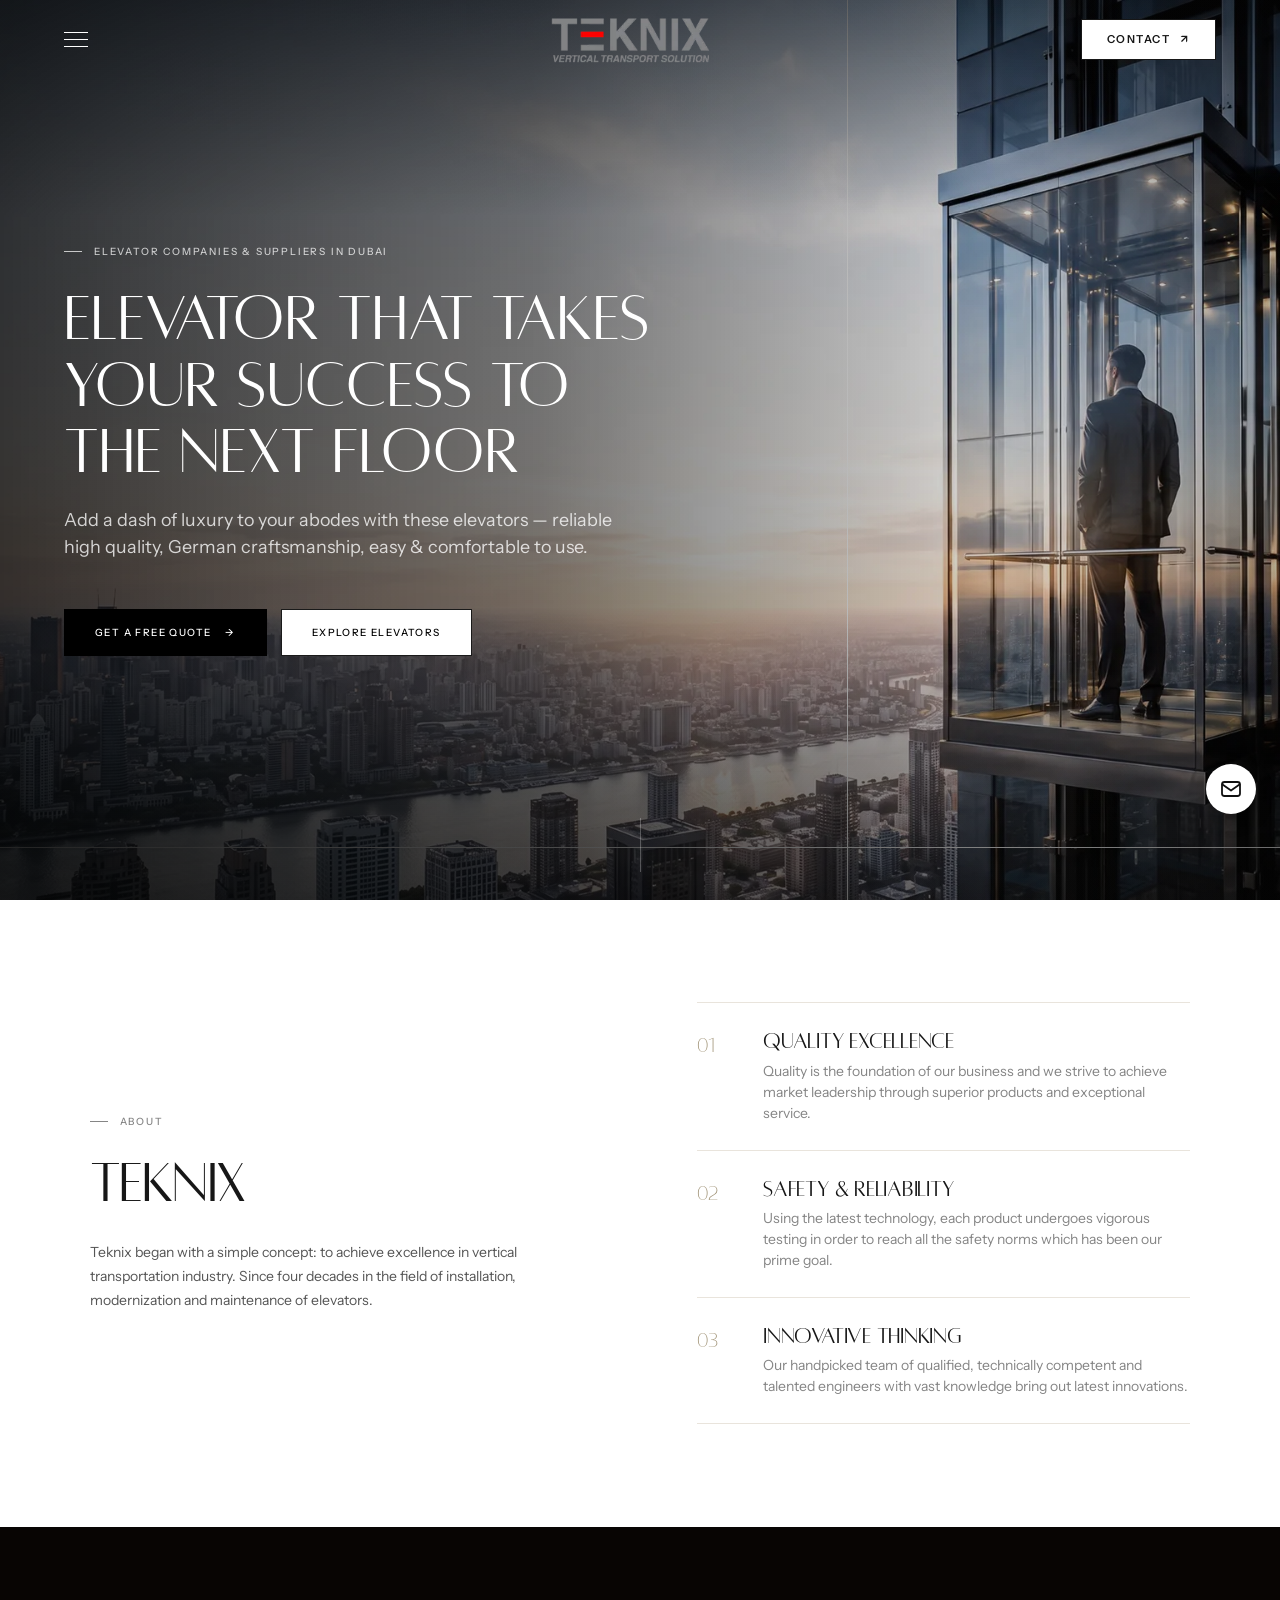
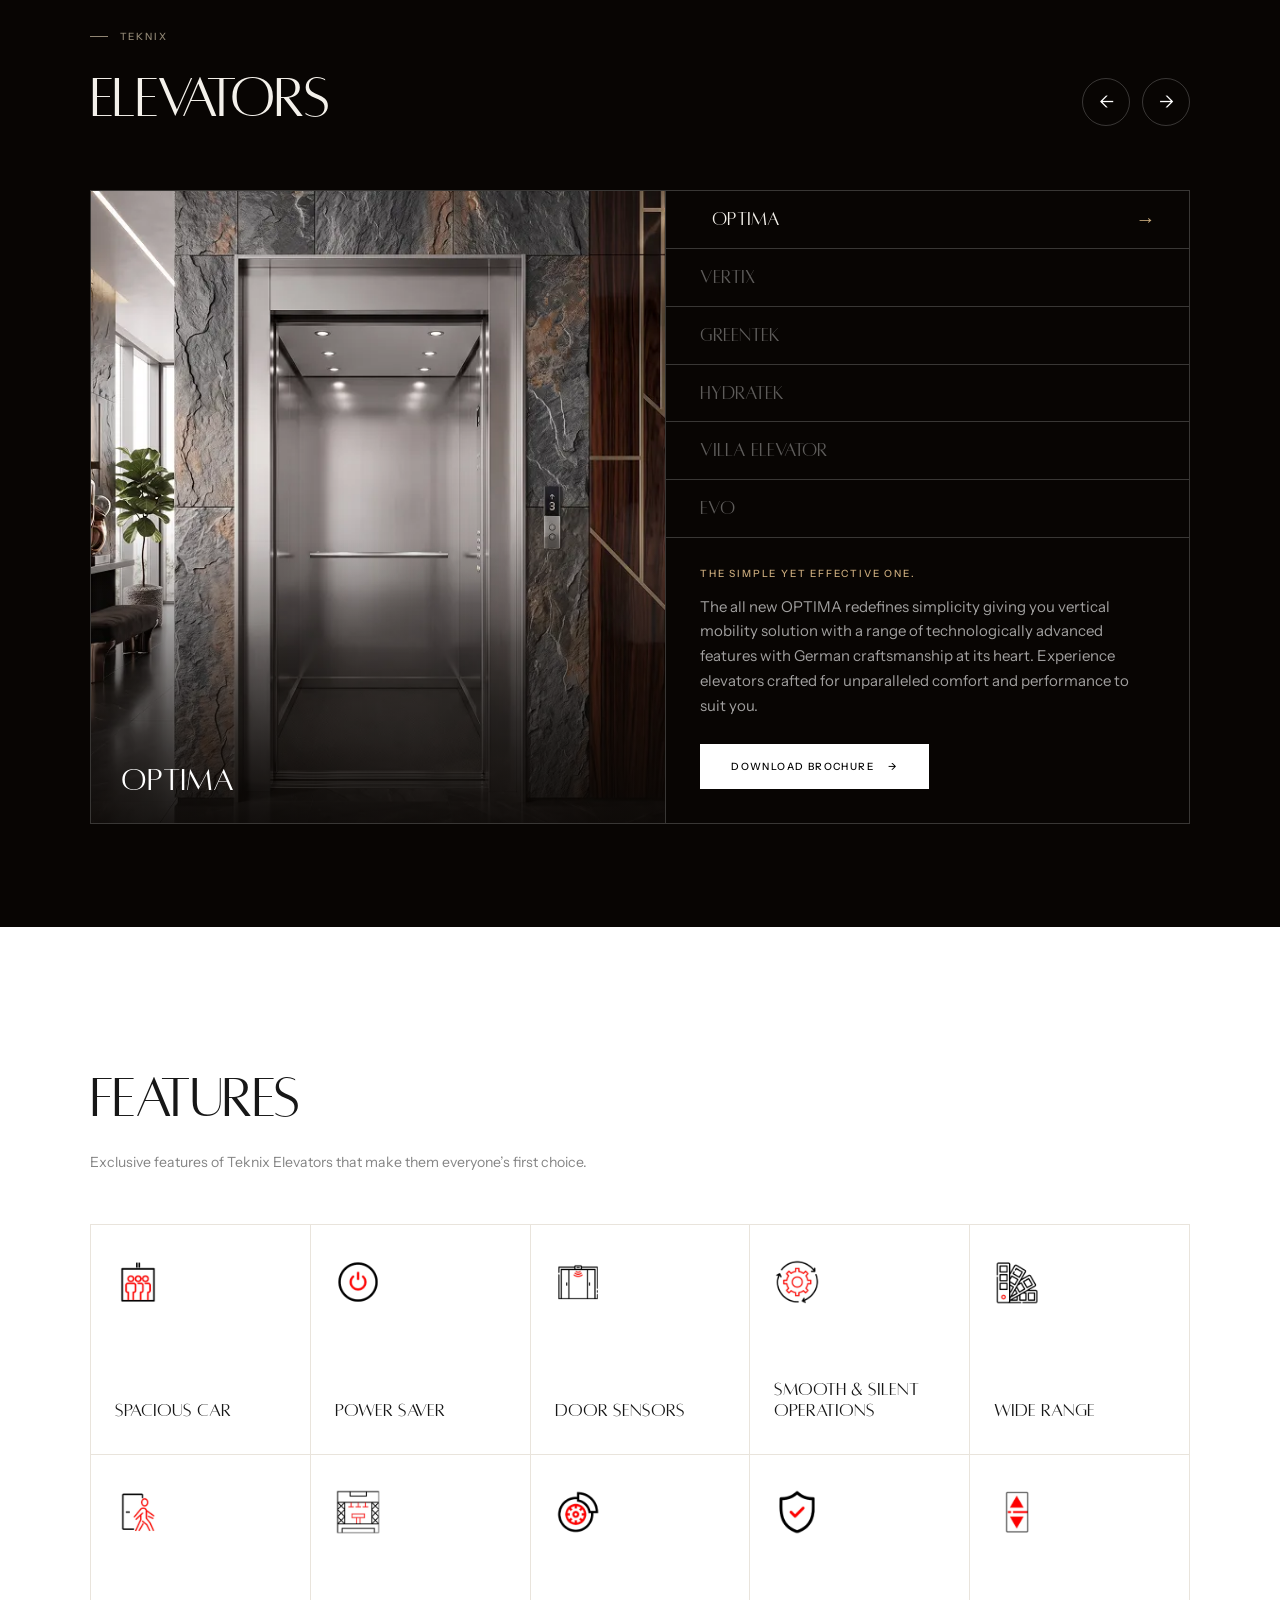
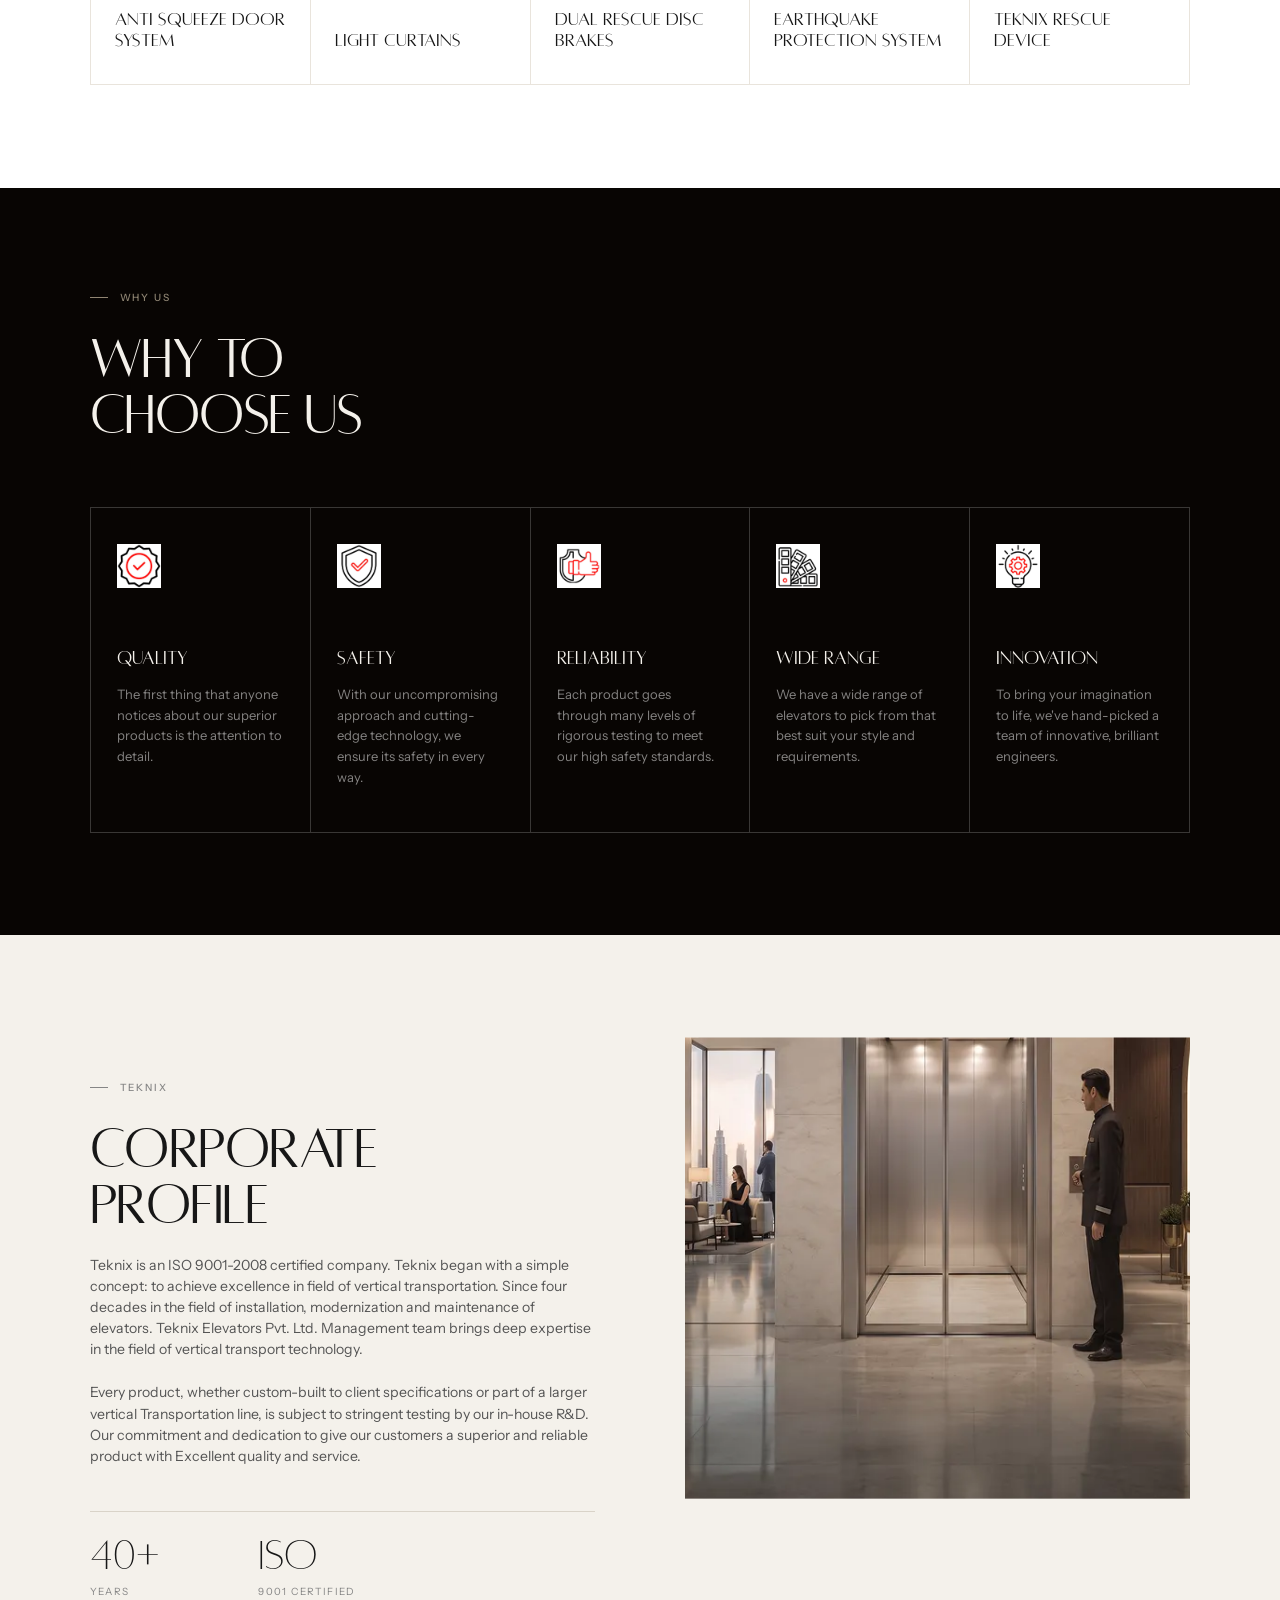
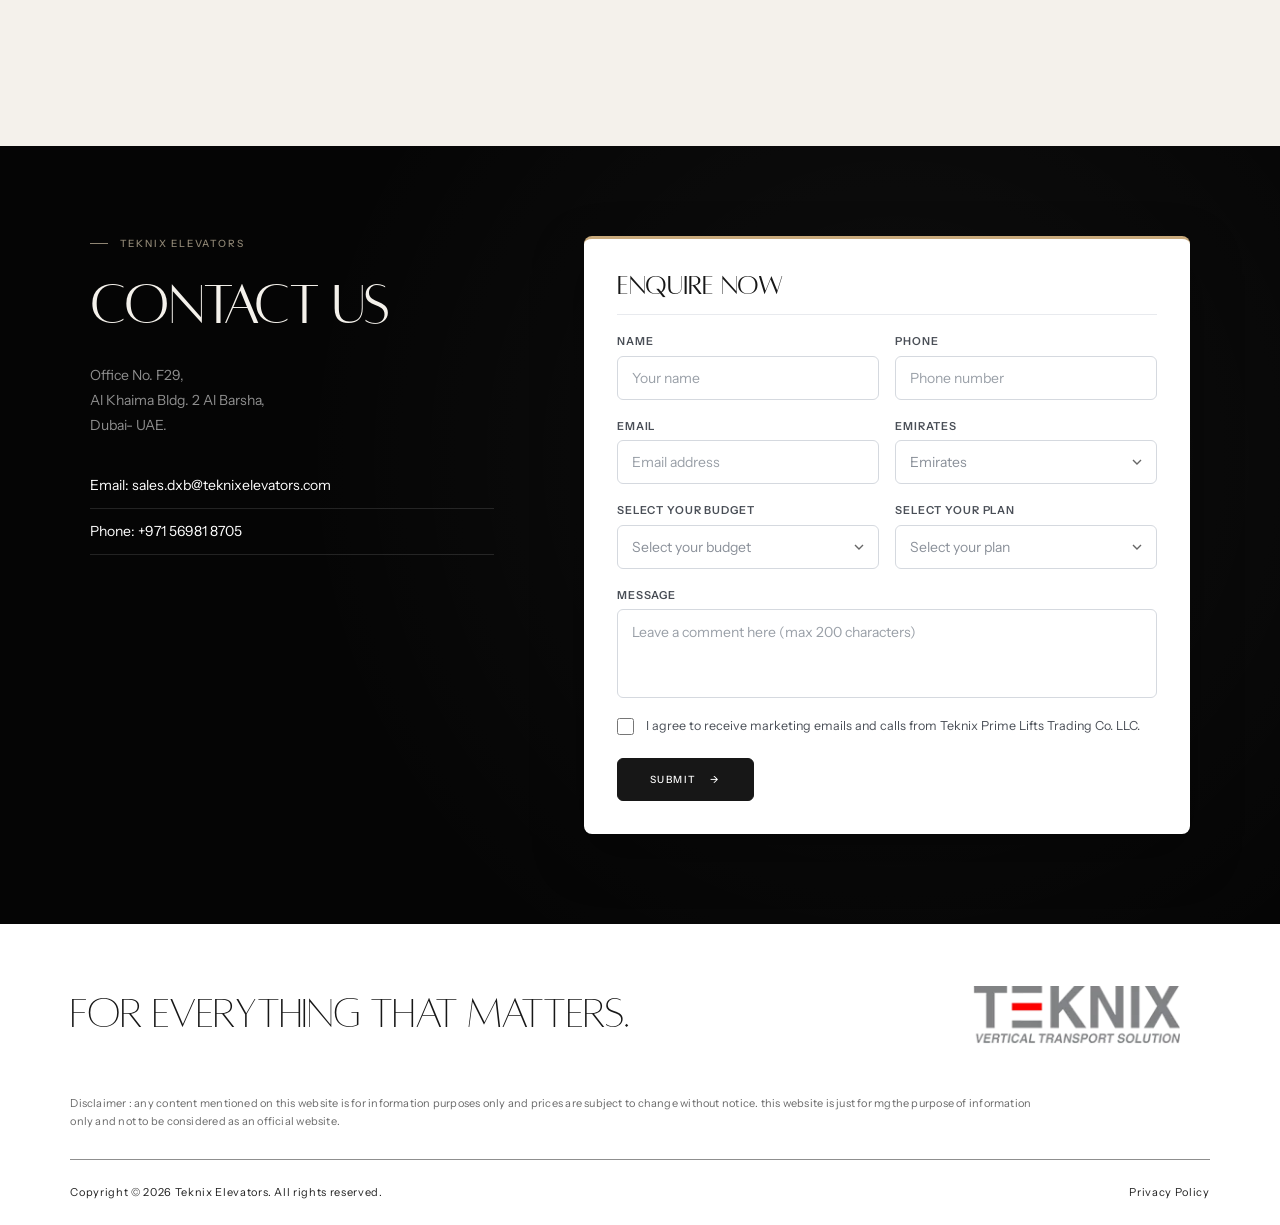
<file: index.html>
<!DOCTYPE html>
<html lang="en">

<head>
    <meta charset="UTF-8">
    <meta name="viewport" content="width=device-width, initial-scale=1, viewport-fit=cover">
    <title>Elevator Companies In Dubai | Elevator Suppliers In Dubai</title>
    <meta name="description"
        content="Teknix Elevators is recognized among the top elevator companies in Dubai, UAE, known for high-quality products and reliable service,leading choice in the industry.">
    <meta name="keywords"
        content="elevator companies in Dubai,best elevator companies in dubai,Dubai Elevator Companies,Lift Suppliers In Dubai,commercial elevator companies in dubai,UAE Elevator companies">
    <meta name="robots" content="index,follow">
    <meta name="theme-color" content="#050505">
    <link rel="canonical" href="https://www.teknixelevators.com/uae_official_landingpage/" />

    <!-- Google tag (gtag.js) -->
    <script async src="https://www.googletagmanager.com/gtag/js?id=AW-11090469169"></script>
    <script>
        window.dataLayer = window.dataLayer || [];
        function gtag() { dataLayer.push(arguments); }
        gtag('js', new Date());
        gtag('config', 'AW-11090469169');
    </script>
    <!-- Taboola Pixel Code -->
    <script type='text/javascript'>
        window._tfa = window._tfa || [];
        window._tfa.push({ notify: 'event', name: 'page_view', id: 1635290 });
        !function (t, f, a, x) {
            if (!document.getElementById(x)) {
                t.async = 1; t.src = a; t.id = x; f.parentNode.insertBefore(t, f);
            }
        }(document.createElement('script'),
            document.getElementsByTagName('script')[0],
            '//cdn.taboola.com/libtrc/unip/1635290/tfa.js',
            'tb_tfa_script');
    </script>
    <!-- End of Taboola Pixel Code -->

    <link rel="preconnect" href="https://fonts.googleapis.com">
    <link rel="preconnect" href="https://fonts.gstatic.com" crossorigin>
    <link href="https://fonts.googleapis.com/css2?family=Instrument+Sans:wght@400;500;600;700&display=swap"
        rel="stylesheet">
    <link rel="preload" as="image" href="./Images/banner.webp">
    <link rel="stylesheet" href="./style.css">
    <link rel="icon" href="./favicon.webp" type="image/png">
    <link rel="shortcut icon" href="./favicon.ico" type="image/x-icon">
</head>

<body class="js-off">

    <!-- NAV -->
    <header class="nav" id="nav" data-s="top">
        <button class="burger" id="burger" aria-label="Open menu"><i></i><i></i><i></i></button>
        <a href="#top" class="logo" aria-label="Teknix Elevators"><img src="./Images/logo.webp"
                alt="Teknix Elevators"></a>
        <a href="#contact" class="nc open-form"><span>CONTACT</span><span>↗</span></a>
    </header>
    <div class="drawer" id="drawer">
        <div class="bd" data-close></div>
        <aside class="pn">
            <div class="hd"><button class="cls" data-close aria-label="Close menu"><i></i><i></i></button><img
                    src="./Images/logo.webp" alt="Teknix" height="40"></div>
            <ul>
                <li><a href="#top" data-close>Home</a></li>
                <li><a href="#about" data-close>About</a></li>
                <li><a href="#elevators" data-close>Elevators</a></li>
                <li><a href="#features" data-close>Features</a></li>
                <li><a href="#why" data-close>Why Us</a></li>
                <li><button class="open-form" data-close>Contact</button></li>
            </ul>
        </aside>
    </div>

    <main id="top">
        <!-- HERO -->
        <section class="hero">
            <div class="bg">
                <picture>
                    <source media="(max-width: 768px)" srcset="./Images/mobi-banner.webp">
                    <img src="./Images/banner.webp" alt="Teknix elevators and escalators in a modern building">
                </picture>
            </div>
            </div>
            <div class="in">
                <div class="eyebrow rv">Elevator Companies &amp; Suppliers in Dubai</div>
                <h1 class="ln"><span class="mask"><span style="--i:0">Elevator that takes</span></span><span
                        class="mask"><span style="--i:1">your success to</span></span><span class="mask"><span
                            style="--i:2">the next floor</span></span></h1>
                <p class="rv" style="--d:.3s">Add a dash of luxury to your abodes with these elevators — reliable high
                    quality, German craftsmanship, easy &amp; comfortable to use.</p>
                <div class="cta rv" style="--d:.45s">
                    <button class="btn blk open-form"><span class="l">Get a Free Quote</span><span
                            class="ar l">→</span></button>
                    <a href="#elevators" class="btn"><span class="l">Explore Elevators</span></a>
                </div>
            </div>
            <span class="scroll"></span>
        </section>

        <!-- ABOUT -->
        <section class="sec welcome" id="about">
            <div class="copy">
                <div class="eyebrow rv">About</div>
                <h2 class="t ln"><span class="mask"><span style="--i:0">Teknix</span></span></h2>
                <p class="rv">Teknix began with a simple concept: to achieve excellence in vertical transportation
                    industry. Since four decades in the field of installation, modernization and maintenance of
                    elevators.</p>
            </div>
            <div class="pillars">
                <div class="pillar rv"><b>01</b>
                    <h3>Quality Excellence</h3>
                    <p>Quality is the foundation of our business and we strive to achieve market leadership through
                        superior products and exceptional service.</p>
                </div>
                <div class="pillar rv" style="--d:.1s"><b>02</b>
                    <h3>Safety &amp; Reliability</h3>
                    <p>Using the latest technology, each product undergoes vigorous testing in order to reach all the
                        safety norms which has been our prime goal.</p>
                </div>
                <div class="pillar rv" style="--d:.2s"><b>03</b>
                    <h3>Innovative Thinking</h3>
                    <p>Our handpicked team of qualified, technically competent and talented engineers with vast
                        knowledge bring out latest innovations.</p>
                </div>
            </div>
        </section>

        <section class="sec dark prod" id="elevators" data-viewer="elv">
            <div class="head">
                <div>
                    <div class="eyebrow rv">Teknix</div>
                    <h2 class="t ln"><span class="mask"><span style="--i:0">Elevators</span></span></h2>
                </div>
                <div class="ctl rv"><button class="vprev" aria-label="Previous">←</button><button class="vnext"
                        aria-label="Next">→</button></div>
            </div>
            <div class="pgrid rv">
                <div class="pimg"><img class="vimg" src="./Images/optima.webp" alt="OPTIMA" loading="lazy">
                    <div class="tag">OPTIMA</div>
                </div>
                <div class="pinfo">
                    <ul class="tabs" role="tablist">
                        <li role="tab" tabindex="0" data-i="0" data-img="./Images/optima.webp" class="on">OPTIMA
                        </li>
                        <li role="tab" tabindex="0" data-i="1" data-img="./Images/vertix.webp">VERTIX</li>
                        <li role="tab" tabindex="0" data-i="2" data-img="./Images/greentek.webp">GREENTEK</li>
                        <li role="tab" tabindex="0" data-i="3" data-img="./Images/hydratek.webp">HYDRATEK</li>
                        <li role="tab" tabindex="0" data-i="4" data-img="./Images/villa-matek.webp">VILLA ELEVATOR</li>
                        <li role="tab" tabindex="0" data-i="5" data-img="./Images/evo.webp">EVO</li>
                    </ul>
                    <div class="pdesc">
                        <div class="pstack">
                            <div class="pd on"><span class="sub">The simple yet effective one.</span>The all new OPTIMA
                                redefines simplicity giving you vertical mobility solution with a range of
                                technologically advanced features with German craftsmanship at its heart. Experience
                                elevators crafted for unparalleled comfort and performance to suit you.</div>
                            <div class="pd"><span class="sub">Where technology meets comfort.</span>The all new next
                                generation enviro-friendly VERTIX range of elevators from Teknix in collaboration with
                                SRH aufzuge GmbH brings you the ultimate German technology and craftsmanship with all
                                the essential features and giving you an unparalleled comfort ride.</div>
                            <div class="pd"><span class="sub">Time to see the world from a new perspective.</span>Teknix
                                GREENTEK is a new generation elevators made with finest German craftsmanship and years
                                of research and development that has gone into the minutest detail to make it
                                technological marvel.</div>
                            <div class="pd"><span class="sub">Fluidic and stylish elevator ride.</span>Teknix Hydratek
                                is a new Generation vertical transportation system based on advanced progressive Fluid
                                dynamics, researched and developed with the finest German Technology and Italian
                                Craftsmanship.</div>
                            <div class="pd"><span class="sub">Dive into luxury and comfort.</span>TEKNIX VILLA ELEVATORS
                                are specially designed for residential use; incorporating a mix of technology,
                                aesthetics and craftsmanship to provide an essential service to homes whose residents
                                have impaired mobility.</div>
                            <div class="pd">
                                <span class="sub">Innovation meets effortless mobility.</span>
                                Discover TEKNIX EVO, designed to deliver a smooth,
                                comfortable and reliable vertical transportation
                                experience with modern technology and refined design.
                            </div>
                        </div>
                        <button class="btn wht open-form"><span class="l">Download Brochure</span><span
                                class="ar l">→</span></button>
                    </div>
                </div>
            </div>
        </section>

        <!-- FEATURES -->
        <section class="sec" id="features">
            <div class="eyebrow rv">Teknix Elevators</div>
            <h2 class="t ln"><span class="mask"><span style="--i:0">Features</span></span></h2>
            <p class="lede rv">Exclusive features of Teknix Elevators that make them everyone’s first choice.</p>
            <div class="fgrid">
                <div class="fc rv"><span class="ic"><img class="d" src="./assets/images/Spacious Car-1.webp" alt=""><img
                            class="l" src="./assets/images/Spacious Car-1.webp" alt=""></span>
                    <h3>Spacious Car</h3>
                </div>
                <div class="fc rv" style="--d:0.05s"><span class="ic"><img class="d"
                            src="./assets/images/Power Saver-1.webp" alt=""><img class="l"
                            src="./assets/images/Power Saver-1.webp" alt=""></span>
                    <h3>Power Saver</h3>
                </div>
                <div class="fc rv" style="--d:0.1s"><span class="ic"><img class="d"
                            src="./assets/images/Door Sensors.webp" alt=""><img class="l"
                            src="./assets/images/Door Sensors.webp" alt=""></span>
                    <h3>Door Sensors</h3>
                </div>
                <div class="fc rv" style="--d:0.15s"><span class="ic"><img class="d"
                            src="./assets/images/Smooth & Silent operations.webp" alt=""><img class="l"
                            src="./assets/images/Smooth & Silent operations.webp" alt=""></span>
                    <h3>Smooth &amp; Silent operations</h3>
                </div>
                <div class="fc rv" style="--d:0.2s"><span class="ic"><img class="d"
                            src="./assets/images/wide range.webp" alt=""><img class="l"
                            src="./assets/images/wide range.webp" alt=""></span>
                    <h3>Wide Range</h3>
                </div>
                <div class="fc rv"><span class="ic"><img class="d" src="./assets/images/Anti Squeeze Door System.webp"
                            alt=""><img class="l" src="./assets/images/Anti Squeeze Door System.webp" alt=""></span>
                    <h3>Anti Squeeze Door System</h3>
                </div>
                <div class="fc rv" style="--d:0.05s"><span class="ic"><img class="d"
                            src="./assets/images/Light Curtains.webp" alt=""><img class="l"
                            src="./assets/images/Light Curtains.webp" alt=""></span>
                    <h3>Light Curtains</h3>
                </div>
                <div class="fc rv" style="--d:0.1s"><span class="ic"><img class="d"
                            src="./assets/images/Dual rescue disc brakes.webp" alt=""><img class="l"
                            src="./assets/images/Dual rescue disc brakes.webp" alt=""></span>
                    <h3>Dual rescue disc brakes</h3>
                </div>
                <div class="fc rv" style="--d:0.15s"><span class="ic"><img class="d"
                            src="./assets/images/Earthquake Protection System.webp" alt=""><img class="l"
                            src="./assets/images/Earthquake Protection System.webp" alt=""></span>
                    <h3>Earthquake Protection System</h3>
                </div>
                <div class="fc rv" style="--d:0.2s"><span class="ic"><img class="d"
                            src="./assets/images/Teknix rescue device.webp" alt=""><img class="l"
                            src="./assets/images/Teknix rescue device.webp" alt=""></span>
                    <h3>Teknix rescue device</h3>
                </div>
            </div>
        </section>

        <!-- WHY -->
        <section class="sec dark" id="why">
            <div class="eyebrow rv">Why Us</div>
            <h2 class="t ln"><span class="mask"><span style="--i:0">Why To</span></span><span class="mask"><span
                        style="--i:1">Choose Us</span></span></h2>
            <div class="wgrid">
                <div class="wc rv"><img src="./assets/images/quality.webp" alt="">
                    <h3>Quality</h3>
                    <p>The first thing that anyone notices about our superior products is the attention to detail.</p>
                </div>
                <div class="wc rv" style="--d:0.07s"><img src="./assets/images/safety.webp" alt="">
                    <h3>Safety</h3>
                    <p>With our uncompromising approach and cutting-edge technology, we ensure its safety in every way.
                    </p>
                </div>
                <div class="wc rv" style="--d:0.14s"><img src="./assets/images/reliability.webp" alt="">
                    <h3>Reliability</h3>
                    <p>Each product goes through many levels of rigorous testing to meet our high safety standards.</p>
                </div>
                <div class="wc rv" style="--d:0.21s"><img src="./assets/images/wide range.webp" alt="">
                    <h3>Wide range</h3>
                    <p>We have a wide range of elevators to pick from that best suit your style and requirements.</p>
                </div>
                <div class="wc rv" style="--d:0.28s"><img src="./assets/images/innovation.webp" alt="">
                    <h3>Innovation</h3>
                    <p>To bring your imagination to life, we've hand-picked a team of innovative, brilliant engineers.
                    </p>
                </div>
            </div>
        </section>

        <!-- CORPORATE -->
        <section class="sec corp" id="corporate">
            <div class="txt">
                <div class="eyebrow rv">Teknix</div>
                <h2 class="t ln"><span class="mask"><span style="--i:0">Corporate</span></span><span class="mask"><span
                            style="--i:1">Profile</span></span></h2>
                <p class="rv">Teknix is an ISO 9001-2008 certified company. Teknix began with a simple concept: to
                    achieve excellence in field of vertical transportation. Since four decades in the field of
                    installation, modernization and maintenance of elevators. Teknix Elevators Pvt. Ltd. Management team
                    brings deep expertise in the field of vertical transport technology.</p>
                <p class="rv">Every product, whether custom-built to client specifications or part of a larger vertical
                    Transportation line, is subject to stringent testing by our in-house R&amp;D. Our commitment and
                    dedication to give our customers a superior and reliable product with Excellent quality and service.
                </p>
                <div class="stats rv">
                    <div><b>40+</b><span>Years</span></div>
                    <div><b>ISO</b><span>9001 Certified</span></div>
                </div>
            </div>
            <div class="im ri" data-ri><img src="./Images/corp-profile.webp" alt="People using Teknix elevators"
                    loading="lazy"></div>
        </section>

        <!-- CONTACT -->
        <section class="contact" id="contact">
            <div class="cinfo">
                <div class="eyebrow rv" style="color:rgba(190,177,153,.75)">Teknix Elevators</div>
                <h2 class="t ln" style="color:var(--cream)"><span class="mask"><span style="--i:0">Contact
                            Us</span></span></h2>
                <address class="rv">Office No. F29,<br>Al Khaima Bldg. 2 Al Barsha,<br>Dubai- UAE.</address>
                <div class="rv">
                    <a class="row" href="mailto:sales.dxb@teknixelevators.com">Email: sales.dxb@teknixelevators.com</a>
                    <a class="row" href="tel:+971569818705">Phone: +971 56981 8705</a>
                </div>
            </div>
            <form class="form rv" id="footer-form" name="footer-form" novalidate></form>
        </section>
    </main>

    <!-- FOOTER -->
    <footer class="foot">
        <div class="top">
            <h2>For everything that matters.</h2><img src="./Images/logo.webp" alt="Teknix Prime Lifts Trading Co. LLC">
        </div>
        <p class="disc">Disclaimer : any content mentioned on this website is for information purposes only and prices
            are subject to change without notice. this website is just for mgthe purpose of information only and not to be
            considered as an official website.</p>
        <div class="bot"><span>Copyright © 2026 Teknix Elevators. All rights reserved.</span><a
                href="https://www.teknixelevators.com/privacy-policy" target="_blank" rel="noopener">Privacy Policy</a>
        </div>
    </footer>

    <!-- POPUP FORM -->
    <div class="mo" id="modal" aria-hidden="true">
        <div class="mc" role="dialog" aria-modal="true" aria-label="Enquire Now">
            <button class="mx" id="mx" aria-label="Close">×</button>
            <div class="eyebrow" style="color:rgba(190,177,153,.75)">Brochure &amp; Quote</div>
            <h2>Enquire Now</h2>
            <p>Share a few details and our team will get back to you.</p>
            <form class="form" id="popup-form" name="popup-form" novalidate></form>
        </div>
    </div>

    <button class="mail open-form" type="button" aria-label="Send an enquiry">
        <svg viewBox="0 0 24 24" width="24" height="24" fill="none" stroke="#111" stroke-width="1.8"
            stroke-linecap="round" stroke-linejoin="round">
            <rect x="3" y="5" width="18" height="14" rx="2.5" />
            <path d="M3.5 7.5l8.5 6 8.5-6" />
        </svg>
    </button>

    <script src="./script.js"></script>
</body>

</html>
</file>
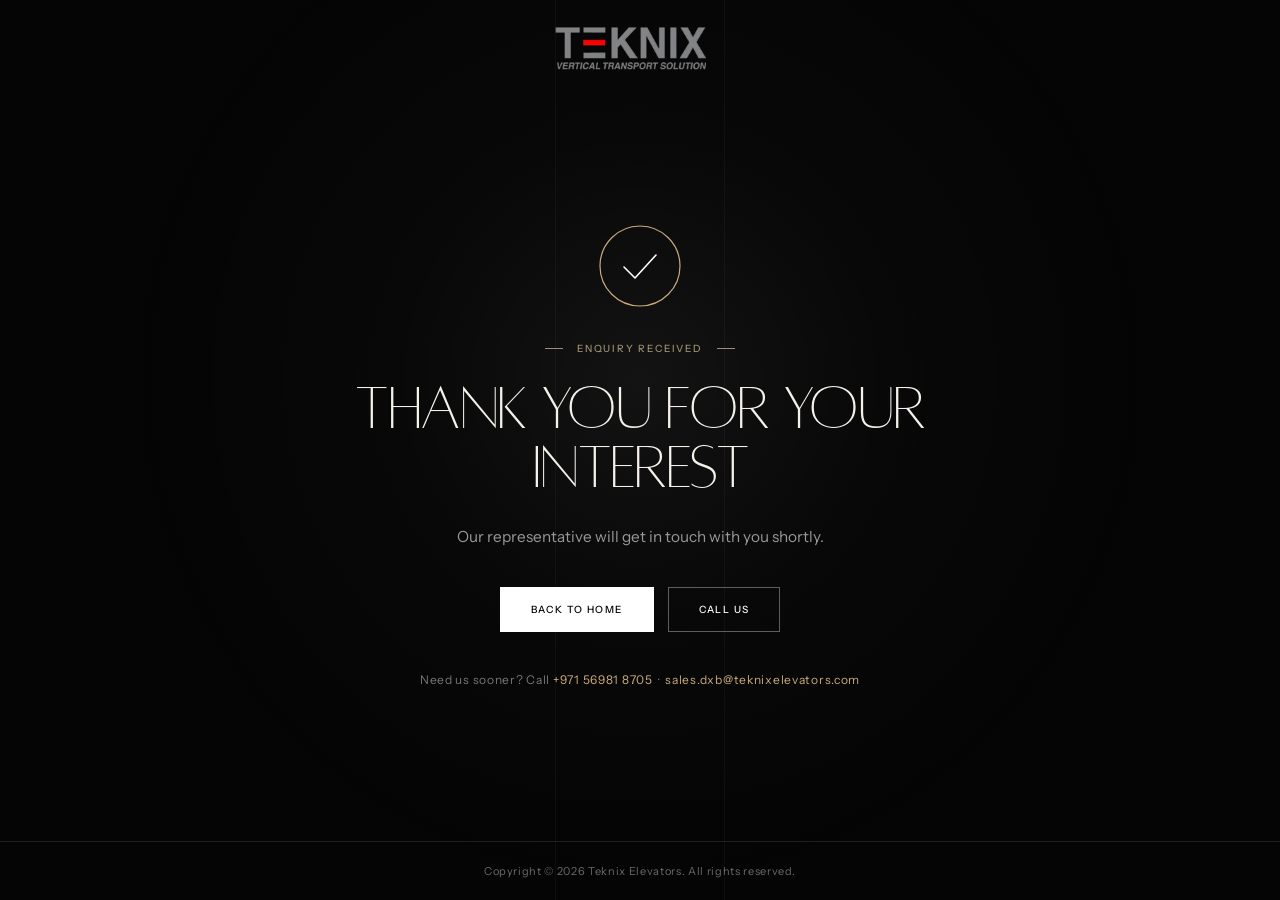
<file: thankyou.html>
<!DOCTYPE html>
<html lang="en">

<head>
    <meta charset="UTF-8">
    <meta name="viewport" content="width=device-width, initial-scale=1, viewport-fit=cover">
    <title>Thank You | Teknix Elevators UAE</title>
    <meta name="robots" content="noindex, nofollow">
    <meta name="theme-color" content="#050505">
    <link rel="icon" href="./favicon.webp" type="image/png">
    <link rel="shortcut icon" href="./favicon.ico" type="image/x-icon">

    <!-- Google tag (gtag.js) -->
    <script async src="https://www.googletagmanager.com/gtag/js?id=G-MBTGJ69L9B"></script>
    <script>
        window.dataLayer = window.dataLayer || [];
        function gtag() { dataLayer.push(arguments); }
        gtag('js', new Date());
        gtag('config', 'G-MBTGJ69L9B');
        gtag('config', 'AW-11090469169');
    </script>
    <!-- Taboola Pixel Code -->
    <script type='text/javascript'>
        window._tfa = window._tfa || [];
        window._tfa.push({notify: 'event', name: 'page_view', id: 1635290});
        !function (t, f, a, x) {
            if (!document.getElementById(x)) {
                t.async = 1; t.src = a; t.id = x; f.parentNode.insertBefore(t, f);
            }
        }(document.createElement('script'),
            document.getElementsByTagName('script')[0],
            '//cdn.taboola.com/libtrc/unip/1635290/tfa.js',
            'tb_tfa_script');
    </script>
    <!-- End of Taboola Pixel Code -->

    <!-- Lead conversion event (fires once per visit; refresh will not double-count) -->
    <script>
        (function () {
            var fired = false;
            try { fired = sessionStorage.getItem('teknixUaeLeadConv') === '1'; } catch (e) { }
            if (!fired) {
                gtag('event', 'conversion', { 'send_to': 'AW-11090469169/8SpXCNqjyP8YELHCrKgp' });
                gtag('event', 'conversion', { 'send_to': 'AW-11090469169/StLHCIedvIsYELHCrKgp' });
                try { sessionStorage.setItem('teknixUaeLeadConv', '1'); } catch (e) { }
            }
        })();
    </script>

    <link rel="preconnect" href="https://fonts.googleapis.com">
    <link rel="preconnect" href="https://fonts.gstatic.com" crossorigin>
    <link href="https://fonts.googleapis.com/css2?family=Instrument+Sans:wght@400;500;600&display=swap"
        rel="stylesheet">
    <style>
        @font-face {
            font-family: "Alta";
            src: url("./fonts/Alta_light.otf") format("opentype");
            font-weight: 300;
            font-display: swap
        }

        @font-face {
            font-family: "Alta";
            src: url("./fonts/Alta_regular.otf") format("opentype");
            font-weight: 400;
            font-display: swap
        }

        * {
            margin: 0;
            padding: 0;
            box-sizing: border-box
        }

        :root {
            --gold: #9c8e70;
            --gold2: #c9aa7c;
            --cream: #f4f1eb;
            --ease: cubic-bezier(.22, 1, .36, 1)
        }

        html,
        body {
            min-height: 100%
        }

        body {
            font-family: "Instrument Sans", sans-serif;
            background: #050505;
            color: #fff;
            min-height: 100vh;
            min-height: 100svh;
            display: flex;
            flex-direction: column;
            overflow-x: hidden
        }

        body:before {
            content: "";
            position: fixed;
            inset: 0;
            background: radial-gradient(circle at 50% 42%, rgba(255, 255, 255, .06), rgba(255, 255, 255, .015) 30%, transparent 65%);
            pointer-events: none
        }

        .vl {
            position: fixed;
            top: 0;
            bottom: 0;
            width: 1px;
            background: rgba(255, 255, 255, .04)
        }

        .vl.a {
            left: calc(50% - 85px)
        }

        .vl.b {
            right: calc(50% - 85px)
        }

        header {
            position: relative;
            z-index: 2;
            padding: 26px 5%;
            display: flex;
            justify-content: center
        }

        header img {
            height: 44px;
            width: auto
        }

        main {
            position: relative;
            z-index: 2;
            flex: 1;
            display: flex;
            align-items: center;
            justify-content: center;
            padding: 30px 24px 60px;
            text-align: center
        }

        .box {
            max-width: 720px;
            display: flex;
            flex-direction: column;
            align-items: center
        }

        .tick {
            width: 84px;
            height: 84px;
            margin-bottom: 34px
        }

        .tick circle {
            fill: none;
            stroke: var(--gold2);
            stroke-width: 1.2;
            stroke-dasharray: 252;
            stroke-dashoffset: 252;
            animation: dr 1.2s var(--ease) .2s forwards
        }

        .tick path {
            fill: none;
            stroke: #fff;
            stroke-width: 1.6;
            stroke-linecap: round;
            stroke-linejoin: round;
            stroke-dasharray: 50;
            stroke-dashoffset: 50;
            animation: dr .7s var(--ease) 1s forwards
        }

        @keyframes dr {
            to {
                stroke-dashoffset: 0
            }
        }

        .eyebrow {
            display: flex;
            align-items: center;
            gap: 14px;
            font-size: 10px;
            font-weight: 500;
            letter-spacing: .18em;
            text-transform: uppercase;
            color: var(--gold);
            margin-bottom: 24px
        }

        .eyebrow i {
            width: 18px;
            height: 1px;
            background: var(--gold)
        }

        h1 {
            font-family: "Alta", serif;
            font-weight: 300;
            text-transform: uppercase;
            font-size: clamp(36px, 5vw, 76px);
            line-height: .92;
            letter-spacing: -.025em;
            color: var(--cream)
        }

        p.lead {
            font-size: clamp(14px, 1.2vw, 17px);
            line-height: 1.6;
            color: rgba(255, 255, 255, .58);
            max-width: 500px;
            margin: 28px 0 38px
        }

        .steps {
            display: grid;
            grid-template-columns: repeat(3, 1fr);
            width: 100%;
            border-top: 1px solid rgba(255, 255, 255, .18);
            border-left: 1px solid rgba(255, 255, 255, .18);
            margin-bottom: 44px;
            text-align: left
        }

        .steps div {
            padding: 24px 22px;
            border-right: 1px solid rgba(255, 255, 255, .18);
            border-bottom: 1px solid rgba(255, 255, 255, .18)
        }

        .steps b {
            display: block;
            font-family: "Alta", serif;
            font-weight: 300;
            font-size: 26px;
            color: var(--gold2);
            margin-bottom: 10px
        }

        .steps span {
            font-size: 13px;
            line-height: 1.5;
            color: rgba(255, 255, 255, .6)
        }

        .acts {
            display: flex;
            gap: 14px;
            flex-wrap: wrap;
            justify-content: center
        }

        .btn {
            position: relative;
            display: inline-flex;
            align-items: center;
            justify-content: center;
            gap: 12px;
            overflow: hidden;
            padding: 15px 30px;
            border: 1px solid #fff;
            font-size: 10px;
            font-weight: 500;
            letter-spacing: .14em;
            text-transform: uppercase;
            text-decoration: none;
            transition: color .4s, background .4s, transform .35s
        }

        .btn.w {
            background: #fff;
            color: #000
        }

        .btn.w:hover {
            background: transparent;
            color: #fff;
            transform: translateY(-2px)
        }

        .btn.o {
            background: transparent;
            color: #fff;
            border-color: rgba(255, 255, 255, .35)
        }

        .btn.o:hover {
            background: #fff;
            color: #000;
            transform: translateY(-2px)
        }

        .ct {
            margin-top: 40px;
            font-size: 12px;
            letter-spacing: .06em;
            color: rgba(255, 255, 255, .45)
        }

        .ct a {
            color: var(--gold2);
            text-decoration: none;
            transition: color .3s
        }

        .ct a:hover {
            color: #fff
        }

        .rv {
            opacity: 0;
            transform: translateY(36px);
            animation: up 1s var(--ease) forwards;
            animation-delay: var(--d, .3s)
        }

        @keyframes up {
            to {
                opacity: 1;
                transform: none
            }
        }

        footer {
            position: relative;
            z-index: 2;
            padding: 22px 5%;
            border-top: 1px solid rgba(255, 255, 255, .1);
            font-size: 11px;
            letter-spacing: .06em;
            color: rgba(255, 255, 255, .4);
            text-align: center
        }

        @media(max-width:700px) {
            header img {
                height: 36px
            }

            .steps {
                grid-template-columns: 1fr
            }

            .vl.a {
                left: 20%
            }

            .vl.b {
                right: 20%
            }

            .acts .btn {
                width: 100%
            }

            .tick {
                width: 70px;
                height: 70px;
                margin-bottom: 26px
            }

            .box {
                padding-top: 10px
            }
        }

        @media(prefers-reduced-motion:reduce) {
            * {
                animation-duration: .01s !important;
                animation-delay: 0s !important
            }
        }
    </style>
</head>

<body>
    <span class="vl a"></span><span class="vl b"></span>
    <header><a href="index.html" aria-label="Teknix Elevators"><img src="./Images/logo.webp" alt="Teknix Elevators"></a>
    </header>

    <main>
        <div class="box">
            <svg class="tick" viewBox="0 0 84 84" aria-hidden="true">
                <circle cx="42" cy="42" r="40" />
                <path d="M26 43l11 11 21-23" />
            </svg>
            <div class="eyebrow rv" style="--d:.5s"><i></i>ENQUIRY RECEIVED<i></i></div>
            <h1 class="rv" style="--d:.65s">Thank you for your interest</h1>
            <p class="lead rv" style="--d:.85s">Our representative will get in touch with you shortly.</p>
            <div class="acts rv" style="--d:1.15s">
                <a class="btn w" href="index.html">Back to Home</a>
                <a class="btn o" href="tel:+971569818705">Call Us</a>
            </div>
            <p class="ct rv" style="--d:1.3s">Need us sooner? Call <a href="tel:+971569818705">+971 56981 8705</a>
                &nbsp;·&nbsp; <a href="mailto:sales.dxb@teknixelevators.com">sales.dxb@teknixelevators.com</a></p>
        </div>
    </main>

    <footer>Copyright © 2026 Teknix Elevators. All rights reserved.</footer>
</body>

</html>
</file>
<file: style.css>
@font-face {
    font-family: "Alta";
    src: url("./fonts/Alta_light.otf") format("opentype");
    font-weight: 300;
    font-display: swap
}

@font-face {
    font-family: "Alta";
    src: url("./fonts/Alta_regular.otf") format("opentype");
    font-weight: 400;
    font-display: swap
}

:root {
    --ink: #171717;
    --dark: #080503;
    --black: #050505;
    --cream: #f4f1eb;
    --gold: #9c8e70;
    --gold2: #c9aa7c;
    --mute: #858585;
    --line: rgba(255, 255, 255, .2);
    --ease: cubic-bezier(.22, 1, .36, 1);
    --ease2: cubic-bezier(.65, 0, .35, 1);
    --serif: "Alta", serif;
    --sans: "Instrument Sans", sans-serif;
    --pad: clamp(24px, 7vw, 135px)
}

* {
    margin: 0;
    padding: 0;
    box-sizing: border-box
}

html {
    scroll-behavior: smooth;
    -webkit-text-size-adjust: 100%
}

body {
    font-family: var(--sans);
    color: var(--ink);
    background: #fff;
    overflow-x: hidden;
    line-height: 1.5
}

img {
    display: block;
    max-width: 100%
}

a {
    color: inherit;
    text-decoration: none
}

button {
    font-family: inherit;
    cursor: pointer
}

body.lock {
    overflow: hidden
}

/* shared */
.eyebrow {
    display: flex;
    align-items: center;
    gap: 12px;
    font-size: 10px;
    letter-spacing: .18em;
    text-transform: uppercase;
    font-weight: 500;
    color: var(--mute);
    margin-bottom: 26px
}

.eyebrow:before {
    content: "";
    width: 18px;
    height: 1px;
    background: currentColor
}

.dark .eyebrow {
    color: rgba(190, 177, 153, .75)
}

.center .eyebrow {
    justify-content: center
}

.center .eyebrow:after {
    content: "";
    width: 18px;
    height: 1px;
    background: currentColor
}

h2.t {
    font-family: var(--serif);
    font-weight: 400;
    text-transform: uppercase;
    font-size: clamp(40px, 4.6vw, 76px);
    line-height: .95;
    letter-spacing: -.025em
}

.dark {
    background: var(--dark);
    color: #fff
}

.dark h2.t {
    color: var(--cream)
}

.sec {
    padding: clamp(70px, 8vw, 140px) var(--pad)
}

.lede {
    font-size: clamp(14px, 1.1vw, 17px);
    color: var(--mute);
    max-width: 520px;
    margin-top: 26px
}

.dark .lede {
    color: rgba(255, 255, 255, .55)
}

.mask {
    display: block;
    overflow: hidden
}

.mask>span {
    display: block
}

.btn {
    position: relative;
    display: inline-flex;
    align-items: center;
    justify-content: center;
    gap: 14px;
    overflow: hidden;
    isolation: isolate;
    border: 1px solid #1a1a1a;
    background: #fff;
    color: #000;
    padding: 15px 30px;
    font-size: 10px;
    font-weight: 500;
    letter-spacing: .14em;
    text-transform: uppercase;
    transition: color .4s, background .4s, transform .35s
}

.btn .fill {
    position: absolute;
    z-index: -1;
    width: 250%;
    aspect-ratio: 1;
    border-radius: 50%;
    background: #1a1a1a;
    transform: translate(-50%, -50%) scale(0);
    pointer-events: none
}

.btn span.l {
    position: relative
}

.btn .ar {
    transition: transform .35s
}

.btn:hover .ar {
    transform: translateX(5px)
}

.btn:hover {
    color: #fff
}

.btn.blk {
    background: #000;
    color: #fff;
    border-color: #000
}

.btn.blk .fill {
    background: #fff
}

.btn.blk:hover {
    color: #000
}

.btn.wht {
    border-color: #fff
}

.dark .btn.wht:hover {
    color: #fff;
    border-color: #fff
}

.dark .btn.wht .fill {
    background: #000
}

/* nav */
.nav {
    position: fixed;
    inset: 0 0 auto 0;
    height: 80px;
    padding: 0 5%;
    display: grid;
    grid-template-columns: 1fr auto 1fr;
    align-items: center;
    z-index: 2000;
    transition: transform .55s var(--ease2), background .4s, border-color .4s;
    border-bottom: 1px solid transparent
}

.nav[data-s=hidden] {
    transform: translateY(-100%)
}

.nav[data-s=revealed] {
    background: var(--black);
    border-color: rgba(255, 255, 255, .08)
}

.nav .logo img {
    height: 44px;
    width: auto
}

.nav .logo .w {
    display: none
}

.nav[data-s=revealed] .logo .w {
    display: block
}

.nav[data-s=revealed] .logo .b {
    display: none
}

.burger {
    width: 32px;
    height: 32px;
    display: flex;
    flex-direction: column;
    justify-content: center;
    align-items: flex-start;
    gap: 6px;
    background: none;
    border: 0
}

.burger i {
    display: block;
    width: 24px;
    height: 1px;
    background: #111;
    transition: width .35s, background .3s
}

.burger:hover i:nth-child(2) {
    width: 15px
}

.nav[data-s=revealed] .burger i {
    background: #fff
}

.nc {
    justify-self: end;
    display: inline-flex;
    align-items: center;
    gap: 10px;
    padding: 11px 25px;
    border: 1px solid #171717;
    background: #fff;
    color: #171717;
    font-size: 11px;
    font-weight: 600;
    letter-spacing: .14em;
    position: relative;
    overflow: hidden;
    transition: border-color .5s, color .4s
}

.nc:before {
    content: "";
    position: absolute;
    inset: 0;
    background: #171717;
    transform: scaleX(0);
    transform-origin: left;
    transition: transform .5s var(--ease2)
}

.nc span {
    position: relative
}

.nc:hover:before {
    transform: scaleX(1)
}

.nc:hover {
    color: #fff
}

.drawer {
    position: fixed;
    inset: 0;
    z-index: 2100;
    visibility: hidden
}

.drawer .bd {
    position: absolute;
    inset: 0;
    background: rgba(5, 5, 5, .5);
    opacity: 0;
    transition: opacity .5s
}

.drawer .pn {
    position: absolute;
    inset: 0 auto 0 0;
    width: 460px;
    max-width: 100%;
    background: #fff;
    transform: translateX(-100%);
    transition: transform .8s var(--ease2);
    padding: 0 32px;
    display: flex;
    flex-direction: column
}

.drawer.open {
    visibility: visible
}

.drawer.open .bd {
    opacity: 1
}

.drawer.open .pn {
    transform: none
}

.drawer .hd {
    height: 80px;
    display: flex;
    align-items: center;
    gap: 20px
}

.cls {
    width: 32px;
    height: 32px;
    position: relative;
    background: none;
    border: 0
}

.cls i {
    position: absolute;
    left: 5px;
    top: 50%;
    width: 22px;
    height: 1px;
    background: #171717;
    transform: rotate(45deg)
}

.cls i+i {
    transform: rotate(-45deg)
}

.drawer ul {
    list-style: none;
    margin: 18px 0 0 52px
}

.drawer li {
    border-bottom: 1px solid #ececec
}

.drawer li a,
.drawer li button {
    display: block;
    width: 100%;
    text-align: left;
    background: none;
    border: 0;
    padding: 18px 0;
    font-family: var(--serif);
    font-weight: 300;
    font-size: clamp(24px, 2vw, 30px);
    text-transform: uppercase;
    letter-spacing: -.01em;
    color: #171717;
    transition: color .3s, padding .4s var(--ease)
}

.drawer li a:hover,
.drawer li button:hover {
    color: var(--gold);
    padding-left: 8px
}

/* hero */
.hero {
    position: relative;
    min-height: 100vh;
    min-height: 100svh;
    display: flex;
    align-items: center;
    overflow: hidden
}

.hero .bg {
    position: absolute;
    inset: 0
}

.hero .bg img {
    width: 100%;
    height: 100%;
    object-fit: cover;
    object-position: center;
    transform: scale(1.15);
    animation: settle 2s var(--ease) forwards
}

@keyframes settle {
    to {
        transform: scale(1)
    }
}

.hero:after {
    content: "";
    position: absolute;
    inset: 0;
    background: radial-gradient(circle at 75% 45%, transparent, rgba(0, 0, 0, .04) 35%, rgba(0, 0, 0, .4)), linear-gradient(to bottom, rgba(255, 255, 255, .2), transparent 45%, rgba(0, 0, 0, .35))
}

.hero .in {
    position: relative;
    z-index: 2;
    padding: 0px 0 0px clamp(24px, 5vw, 180px);
    padding-right: 24px;
    max-width: 1200px
}

.hero .eyebrow {
    color: #ffffffa1
}

.hero h1 {
    font-family: var(--serif);
    font-weight: 400;
    text-transform: uppercase;
    font-size: clamp(40px, 5.6vw, 92px);
    line-height: 1;
    color: #ffffff
}

.hero p {
    font-size: clamp(15px, 1.4vw, 20px);
    color: rgba(255, 255, 255, .6);
    margin: 22px 0 32px;
    max-width: 520px
}

.hero .cta {
    display: flex;
    flex-wrap: wrap;
    gap: 14px;
    margin-top: 3rem;
}

.scroll {
    position: absolute;
    z-index: 2;
    left: 50%;
    bottom: 28px;
    width: 1px;
    height: 54px;
    background: rgba(0, 0, 0, .2);
    overflow: hidden
}

.scroll:after {
    content: "";
    position: absolute;
    left: 0;
    top: -100%;
    width: 1px;
    height: 100%;
    background: #000;
    animation: sc 2s var(--ease2) infinite
}

@keyframes sc {
    to {
        top: 100%
    }
}

/* welcome */
.welcome {
    display: grid;
    grid-template-columns: 1.05fr 1fr;
    gap: clamp(40px, 7vw, 130px);
    align-items: center;
    background: #fff
}

.pillars {
    display: flex;
    flex-direction: column
}

.pillar {
    padding: 26px 0;
    border-bottom: 1px solid #e9e4dc;
    display: grid;
    grid-template-columns: 48px 1fr;
    gap: 6px 18px
}

.pillar:first-child {
    border-top: 1px solid #e9e4dc
}

.pillar b {
    font-family: var(--serif);
    font-weight: 300;
    font-size: 22px;
    color: var(--gold);
    grid-row: span 2
}

.pillar h3 {
    font-family: var(--serif);
    font-weight: 400;
    font-size: clamp(22px, 1.8vw, 28px);
    text-transform: uppercase;
    letter-spacing: -.01em;
    line-height: 1.1
}

.pillar p {
    font-size: 14px;
    color: var(--mute)
}

/* products */
.prod .head {
    display: flex;
    justify-content: space-between;
    align-items: flex-end;
    gap: 30px;
    margin-bottom: clamp(40px, 5vw, 80px)
}

.ctl {
    display: flex;
    gap: 12px
}

.ctl button {
    width: 48px;
    height: 48px;
    border-radius: 50%;
    border: 1px solid rgba(255, 255, 255, .2);
    background: none;
    color: #fff;
    font-size: 18px;
    transition: background .35s, color .35s
}

.ctl button:hover {
    background: #fff;
    color: #000
}

.pgrid {
    display: grid;
    grid-template-columns: 1.1fr 1fr;
    border: 1px solid var(--line)
}

.pimg {
    position: relative;
    aspect-ratio: 631/757;
    max-height: 760px;
    overflow: hidden;
    border-right: 1px solid var(--line)
}

.pimg img {
    position: absolute;
    inset: 0;
    width: 100%;
    height: 100%;
    object-fit: cover;
    transition: opacity .6s, transform 1.2s var(--ease)
}

.pimg:hover img {
    transform: scale(1.04)
}

.pimg:after {
    content: "";
    position: absolute;
    inset: 0;
    background: linear-gradient(to bottom, transparent 55%, rgba(8, 5, 3, .85))
}

.pimg .tag {
    position: absolute;
    z-index: 2;
    left: 30px;
    bottom: 26px;
    font-family: var(--serif);
    font-size: clamp(34px, 4vw, 60px);
    text-transform: uppercase;
    line-height: .95;
    transition: opacity .4s
}

.pinfo {
    display: flex;
    flex-direction: column;
    justify-content: space-between
}

.tabs {
    list-style: none
}

.tabs li {
    padding: 22px 34px;
    border-bottom: 1px solid var(--line);
    font-family: var(--serif);
    font-size: clamp(26px, 2.4vw, 40px);
    text-transform: uppercase;
    color: rgba(255, 255, 255, .35);
    cursor: pointer;
    display: flex;
    justify-content: space-between;
    transition: color .4s, padding .5s var(--ease)
}

.tabs li:after {
    content: "→";
    opacity: 0;
    transform: translateX(-10px);
    transition: .4s;
    font-family: Arial
}

.tabs li:hover {
    color: #fff
}

.tabs li.on {
    color: var(--cream);
    padding-left: 46px
}

.tabs li.on:after {
    opacity: 1;
    transform: none;
    color: var(--gold2)
}

.pdesc {
    padding: 34px
}

.pdesc p {
    font-size: 15px;
    color: rgba(255, 255, 255, .6);
    min-height: 96px;
    max-width: 480px;
    margin-bottom: 26px;
    transition: opacity .35s
}

/* features */
.fgrid {
    display: grid;
    grid-template-columns: repeat(5, 1fr);
    border-top: 1px solid #e9e4dc;
    border-left: 1px solid #e9e4dc;
    margin-top: clamp(40px, 5vw, 80px)
}

.fc {
    padding: clamp(26px, 2.6vw, 44px) 24px;
    border-right: 1px solid #e9e4dc;
    border-bottom: 1px solid #e9e4dc;
    min-height: 230px;
    display: flex;
    flex-direction: column;
    justify-content: space-between;
    transition: background .5s, color .5s
}

.fc img {
    width: 42px;
    height: 42px;
    transition: transform .5s var(--ease)
}

.fc h3 {
    font-family: var(--serif);
    font-weight: 400;
    font-size: clamp(19px, 1.5vw, 24px);
    line-height: 1.1;
    text-transform: uppercase
}

.fc:hover {
    background: var(--dark);
    color: #fff
}

.fc:hover img {
    transform: translateY(-4px)
}

.fcta {
    text-align: center;
    margin-top: 50px
}

/* why */
.wgrid {
    display: grid;
    grid-template-columns: repeat(5, 1fr);
    border-top: 1px solid var(--line);
    border-left: 1px solid var(--line);
    margin-top: clamp(40px, 5vw, 80px)
}

.wc {
    padding: 36px 26px 44px;
    border-right: 1px solid var(--line);
    border-bottom: 1px solid var(--line);
    transition: background .5s
}

.wc:hover {
    background: rgba(255, 255, 255, .04)
}

.wc img {
    width: 44px;
    height: 44px;
    margin-bottom: 60px
}

.wc h3 {
    font-family: var(--serif);
    font-weight: 400;
    font-size: clamp(24px, 2vw, 32px);
    text-transform: uppercase;
    margin-bottom: 12px;
    color: var(--cream)
}

.wc p {
    font-size: 13px;
    color: rgba(255, 255, 255, .5)
}

/* corporate */
.corp {
    background: var(--cream);
    display: grid;
    grid-template-columns: 1fr 1fr;
    gap: clamp(40px, 7vw, 130px);
    align-items: center
}

.corp .txt p {
    font-size: clamp(14px, 1.1vw, 16px);
    color: #555;
    margin-top: 22px;
    max-width: 560px
}

.stats {
    display: grid;
    grid-template-columns: repeat(3, 1fr);
    margin-top: 44px;
    border-top: 1px solid #d9d3c8
}

.stats div {
    padding-top: 22px
}

.stats b {
    display: block;
    font-family: var(--serif);
    font-weight: 300;
    font-size: clamp(38px, 3.4vw, 58px);
    line-height: 1
}

.stats span {
    font-size: 10px;
    letter-spacing: .14em;
    text-transform: uppercase;
    color: var(--mute)
}

.corp .im {
    aspect-ratio: 631/757;
    overflow: hidden;
    max-height: 680px;
    position: relative
}

.corp .im img {
    width: 100%;
    height: 100%;
    object-fit: cover
}

/* testimonials */
.test {
    display: grid;
    grid-template-columns: .8fr 1.2fr;
    gap: clamp(40px, 6vw, 110px);
    align-items: center;
    overflow: hidden;
    border-bottom: 1px solid #ffffff3b;
}

.tw {
    position: relative;
    min-height: 340px
}

.tc {
    position: absolute;
    inset: 0;
    opacity: 0;
    transform: translateX(40px);
    transition: opacity .8s, transform .9s var(--ease);
    pointer-events: none;
    border: 1px solid var(--line);
    padding: clamp(28px, 3.4vw, 56px)
}

.tc.on {
    opacity: 1;
    transform: none;
    pointer-events: auto
}

.tc q {
    display: block;
    font-family: var(--serif);
    font-weight: 300;
    font-size: clamp(20px, 1.9vw, 30px);
    line-height: 1.25;
    quotes: none;
    color: var(--cream)
}

.tc .st {
    color: var(--gold2);
    letter-spacing: .2em;
    font-size: 13px;
    margin-bottom: 22px
}

.tc .who {
    margin-top: 30px;
    font-size: 11px;
    letter-spacing: .16em;
    text-transform: uppercase;
    color: rgba(190, 177, 153, .8)
}

.tnav {
    display: flex;
    align-items: center;
    gap: 32px;
    margin-top: 44px
}

.dots {
    display: flex;
    gap: 10px;
    margin-top: 0
}

.dots i {
    padding: 12px 0;
    background-clip: content-box
}

.dots i {
    width: 26px;
    height: 1px;
    background: rgba(255, 255, 255, .25);
    cursor: pointer;
    transition: .4s;
    position: relative
}

.dots i.on {
    background-color: var(--gold2);
    width: 44px;
}

/* contact */
.contact {
    padding: clamp(72px, 7vw, 120px) var(--pad);
    background: var(--black);
    color: #fff;
    display: grid;
    grid-template-columns: .8fr 1.2fr;
    gap: clamp(40px, 7vw, 130px);
    position: relative
}

.contact:before {
    content: "";
    position: absolute;
    inset: 0;
    background: radial-gradient(circle at 70% 40%, rgba(255, 255, 255, .045), transparent 60%);
    pointer-events: none
}

.contact>* {
    position: relative
}

.cinfo address {
    font-style: normal;
    font-size: 14px;
    color: rgba(255, 255, 255, .55);
    margin: 30px 0 24px;
    line-height: 1.8
}

.cinfo a.row {
    display: block;
    font-size: 14px;
    color: #fff;
    padding: 12px 0;
    border-bottom: 1px solid rgba(255, 255, 255, .12);
    transition: color .3s, padding .4s var(--ease)
}

.cinfo a.row:hover {
    color: var(--gold2);
    padding-left: 8px
}

.social {
    display: flex;
    gap: 12px;
    margin-top: 30px
}

.social a {
    width: 38px;
    height: 38px;
    border: 1px solid rgba(255, 255, 255, .2);
    border-radius: 50%;
    display: flex;
    align-items: center;
    justify-content: center;
    transition: .3s
}

.social a:hover {
    border-color: var(--gold2);
    transform: translateY(-2px)
}

.social img {
    width: 16px;
    height: 16px;
    filter: invert(1)
}

.form {
    display: grid;
    grid-template-columns: 1fr 1fr;
    gap: 26px 24px
}

.fld {
    display: flex;
    flex-direction: column;
    gap: 9px
}

.fld.full {
    grid-column: 1/-1
}

.fld label {
    font-size: 12px;
    letter-spacing: .16em;
    font-weight: 500;
    color: rgba(255, 255, 255, .75);
    text-transform: uppercase
}

.fld input,
.fld select,
.fld textarea {
    width: 100%;
    background: transparent;
    border: 0;
    border-bottom: 1px solid rgba(255, 255, 255, .2);
    padding: 0 0 12px;
    color: #fff;
    font: 15px var(--sans);
    outline: 0;
    border-radius: 0;
    resize: none;
    appearance: none;
    -webkit-appearance: none;
    transition: border-color .3s
}

.fld select {
    background: url("data:image/svg+xml,%3Csvg xmlns='http://www.w3.org/2000/svg' width='10' height='6'%3E%3Cpath d='M1 1l4 4 4-4' stroke='%23999' fill='none'/%3E%3C/svg%3E") right 2px center no-repeat;
    cursor: pointer
}

.fld select option {
    color: #111
}

.fld select:invalid {
    color: rgba(255, 255, 255, .4)
}

.fld input:focus,
.fld select:focus,
.fld textarea:focus {
    border-color: var(--gold2)
}

.fld input::placeholder,
.fld textarea::placeholder {
    color: rgba(255, 255, 255, .3)
}

.fsub {
    grid-column: 1/-1;
    display: flex;
    align-items: center;
    gap: 20px;
    flex-wrap: wrap
}

.btn:disabled {
    opacity: .6;
    pointer-events: none
}

.note {
    font-size: 13px;
    font-weight: 600
}

.note.ok {
    color: #6fcf97
}

.note.er {
    color: #ff7b7b
}

/* footer */
.foot {
    background: #fff;
    padding: 60px 5.5% 0
}

.foot .top {
    display: flex;
    justify-content: space-between;
    align-items: center;
    gap: 30px;
    padding-bottom: 50px
}

.foot h2 {
    font-family: var(--serif);
    font-weight: 300;
    font-size: clamp(38px, 3.4vw, 64px);
    line-height: 1;
    text-transform: uppercase;
    letter-spacing: -.02em
}

.foot img {
    height: 60px;
    width: auto
}

.bot {
    display: flex;
    justify-content: space-between;
    gap: 16px;
    flex-wrap: wrap;
    padding: 24px 0;
    border-top: 1px solid #8f8f8f;
    font-size: 11px;
    letter-spacing: .06em;
    color: #222
}

.bot a:hover {
    opacity: .5
}

/* modal */
.mo {
    position: fixed;
    inset: 0;
    z-index: 3000;
    background: rgba(5, 5, 5, .7);
    display: flex;
    align-items: center;
    justify-content: center;
    padding: 20px;
    opacity: 0;
    visibility: hidden;
    transition: opacity .4s, visibility .4s
}

.mo.on {
    opacity: 1;
    visibility: visible
}

.mc {
    position: relative;
    background: var(--dark);
    color: #fff;
    width: min(720px, 100%);
    max-height: 92vh;
    overflow: auto;
    padding: clamp(30px, 4vw, 56px);
    transform: translateY(30px);
    transition: transform .7s var(--ease);
    border-top: 1px solid rgba(255, 255, 255, 0.478);
    border-right: 1px solid rgba(255, 255, 255, 0.478);
    border-bottom: 1px solid rgba(255, 255, 255, 0.478);
    border-left: 1px solid rgba(255, 255, 255, 0.478);
}

.mo.on .mc {
    transform: none
}

.mc h2 {
    font-family: var(--serif);
    font-weight: 400;
    font-size: clamp(30px, 3.4vw, 46px);
    text-transform: uppercase;
    line-height: 1;
    margin-bottom: 8px;
    color: var(--cream)
}

.mc>p {
    font-size: 13px;
    color: rgba(255, 255, 255, .5);
    margin-bottom: 30px
}

.mx {
    position: absolute;
    right: 18px;
    top: 18px;
    width: 36px;
    height: 36px;
    background: none;
    border: 0;
    color: #fff;
    font-size: 28px;
    font-weight: 200
}

.wa {
    position: fixed;
    right: 24px;
    bottom: 24px;
    width: 50px;
    height: 50px;
    border-radius: 50%;
    background: #25d366;
    display: flex;
    align-items: center;
    justify-content: center;
    z-index: 1500;
    box-shadow: 0 6px 18px rgba(0, 0, 0, .25);
    transition: transform .25s
}

.wa:hover {
    transform: scale(1.08)
}

/* reveal */
.rv {
    opacity: 0;
    transform: translateY(50px);
    transition: opacity 1s var(--ease), transform 1s var(--ease);
    transition-delay: var(--d, 0s)
}

.rv.in {
    opacity: 1;
    transform: none
}

.ln .mask>span {
    transform: translateY(105%);
    transition: transform 1.1s var(--ease);
    transition-delay: calc(var(--i, 0)*.12s)
}

.ln.in .mask>span {
    transform: none
}

.ri {
    clip-path: inset(0 0 100% 0);
    transition: clip-path 1.3s var(--ease2)
}

.ri.in {
    clip-path: inset(0)
}

.js-off .rv,
.js-off .ri {
    opacity: 1;
    transform: none;
    clip-path: none
}

@media(prefers-reduced-motion:reduce) {
    * {
        animation: none !important;
        transition-duration: .01s !important
    }

    .rv,
    .ri {
        opacity: 1;
        transform: none;
        clip-path: none
    }

    .ln .mask>span {
        transform: none
    }
}

/* responsive */
@media(max-width:1200px) {

    .fgrid,
    .wgrid {
        grid-template-columns: repeat(3, 1fr)
    }
}

@media(max-width:1024px) {

    .welcome,
    .corp,
    .test,
    .contact {
        grid-template-columns: 1fr
    }

    .pgrid {
        grid-template-columns: 1fr
    }

    .pimg {
        border-right: 0;
        border-bottom: 1px solid var(--line);
        aspect-ratio: 4/3;
        max-height: none
    }

    .corp .im {
        max-height: 520px;
        aspect-ratio: 4/3
    }

    .hero .in {
        max-width: 70%
    }
}

@media(max-width:768px) {
    .nav {
        height: 68px
    }

    .nav .logo img {
        height: 36px
    }

    .nc {
        display: none
    }

    .nav {
        grid-template-columns: auto 1fr
    }

    .nav .logo {
        justify-self: end
    }

    .nav .logo {
        justify-self: center;
        margin-right: 32px
    }

    .hero {
        align-items: flex-end;
        min-height: 75vh !important;
    }

    .hero .cta {
        padding-bottom: 2rem;
    }

    .hero .in {
        max-width: 100%;
        /* padding: 110px 7vw 90px */
    }

    .hero .bg img {
        object-position: 62% center
    }

    .hero:after {
        background: linear-gradient(to bottom, rgba(255, 255, 255, .45), rgba(255, 255, 255, .1) 40%, rgba(255, 255, 255, .7))
    }

    .fgrid,
    .wgrid {
        grid-template-columns: repeat(2, 1fr)
    }

    .fc {
        min-height: 180px;
        padding: 22px 18px
    }

    .prod .head {
        align-items: flex-start;
        flex-direction: column
    }

    .tabs li {
        padding: 18px 22px
    }

    .pdesc {
        padding: 26px 22px
    }

    .form {
        grid-template-columns: 1fr
    }

    .foot .top {
        flex-direction: column;
        align-items: flex-start
    }

    .stats b {
        font-size: 36px
    }

    .wa {
        right: 16px;
        bottom: 16px
    }

    .tw {
        min-height: 430px
    }

    .drawer ul {
        margin-left: 0
    }

    .pimg .tag {
        left: 20px
    }
}

@media(max-width:480px) {
    .sec {
        padding: 64px 6%
    }

    .contact {
        padding: 64px 6%
    }

    .hero .cta .btn {
        width: 100%
    }

    .fgrid,
    .wgrid {
        grid-template-columns: 1fr 1fr;
    }

    .fc {
        min-height: auto;
        gap: 30px
    }

    .wc img {
        margin-bottom: 34px
    }

    .tw {
        min-height: 480px
    }

    .ctl button {
        width: 42px;
        height: 42px
    }
}

@media(min-width:1800px) {
    .sec {
        padding-left: 12%;
        padding-right: 12%
    }
}

/* review box: stacked cards must not clip long reviews */
.tw .tc {
    overflow: hidden
}

@media (max-width: 480px) {
    .tnav {
        justify-content: space-between;
        gap: 16px
    }

    .dots i {
        width: 16px
    }

    .dots i.on {
        width: 28px
    }
}

/* form: even 2-column grid, no orphan cells */
.form .fsub {
    margin-top: 6px
}

@media (max-width: 768px) {
    .form {
        grid-template-columns: 1fr
    }
}

.dots i {
    height: 25px;
    padding: 12px 0;
    background-clip: content-box
}

/* floating email button (sits above WhatsApp) */
.mail {
    position: fixed;
    right: 24px;
    bottom: 86px;
    width: 50px;
    height: 50px;
    border-radius: 50%;
    border: 0;
    background: #fff;
    display: flex;
    align-items: center;
    justify-content: center;
    z-index: 1500;
    cursor: pointer;
    box-shadow: 0 6px 18px rgba(0, 0, 0, .25);
    transition: transform .25s
}

.mail:hover {
    transform: scale(1.08)
}

@media (max-width: 768px) {
    .mail {
        right: 16px;
        bottom: 78px
    }
}

/* ---------- Contact form: clean professional card ---------- */
#footer-form {
    background: #fff;
    padding: clamp(24px, 2.6vw, 40px);
    border-radius: 8px;
    border-top: 3px solid var(--gold2);
    box-shadow: 0 20px 50px rgba(0, 0, 0, .35);
    align-self: center;
    gap: 18px 16px;
}

#footer-form .fld {
    gap: 6px;
}

#footer-form .fld label {
    font-size: 11px;
    font-weight: 600;
    letter-spacing: .08em;
    color: #4a4f57;
}

#footer-form .fld input,
#footer-form .fld select,
#footer-form .fld textarea {
    height: 44px;
    padding: 0 14px;
    font-size: 14px;
    color: #1b1f24;
    background-color: #fff;
    border: 1px solid #d5d9df;
    border-radius: 6px;
    transition: border-color .2s, box-shadow .2s;
}

#footer-form .fld textarea {
    height: auto;
    min-height: 88px;
    padding: 12px 14px;
    line-height: 1.5;
}

#footer-form .fld select {
    background-image: url("data:image/svg+xml,%3Csvg xmlns='http://www.w3.org/2000/svg' width='10' height='6'%3E%3Cpath d='M1 1l4 4 4-4' stroke='%23666' stroke-width='1.4' fill='none'/%3E%3C/svg%3E");
    background-repeat: no-repeat;
    background-position: right 14px center;
    padding-right: 36px;
}

#footer-form .fld select:invalid {
    color: #8b919a;
}

#footer-form .fld select option {
    color: #111;
}

#footer-form .fld input::placeholder,
#footer-form .fld textarea::placeholder {
    color: #9aa0a8;
}

#footer-form .fld input:hover,
#footer-form .fld select:hover,
#footer-form .fld textarea:hover {
    border-color: #b6bcc5;
}

#footer-form .fld input:focus,
#footer-form .fld select:focus,
#footer-form .fld textarea:focus {
    border-color: #171717;
    box-shadow: 0 0 0 3px rgba(23, 23, 23, .08);
}

/* Submit */
#footer-form .fsub {
    margin-top: 4px;
}

#footer-form .btn.wht {
    background: #171717;
    color: #fff;
    border-color: #171717;
    border-radius: 6px;
    padding: 14px 32px;
}

#footer-form .btn.wht .fill {
    background: #fff;
}

#footer-form .btn.wht:hover {
    color: #171717;
}

#footer-form .note.ok {
    color: #1e8e4e;
}

#footer-form .note.er {
    color: #d93636;
}

/* Footer form heading */
#footer-form .fhead {
    grid-column: 1 / -1;
    padding-bottom: 14px;
    border-bottom: 1px solid #e8eaee;
}

#footer-form .fhead h3 {
    font-family: var(--serif);
    font-weight: 400;
    font-size: clamp(24px, 2.2vw, 32px);
    line-height: 1;
    text-transform: uppercase;
    letter-spacing: -.01em;
    color: #171717;
}

/* =====================================================================
   HYDERABAD LANDING PAGE – additions on top of the Teknix design system
   ===================================================================== */

/* nav: hero is darkened on this page, so logo + burger stay light */
.nav .logo img {
    height: 46px
}

.burger i,
.nav[data-s=revealed] .burger i {
    background: #fff
}

/* hero */
/* the reveal class .in is also added to hero text – stop the wrapper rule (.hero .in) from re-applying to it */
.hero .eyebrow.in,
.hero h1.in,
.hero p.in,
.hero .cta.in {
    padding: 0;
    position: static;
    z-index: auto;
    max-width: none
}

.hero .bg img {
    object-position: 60% center
}

.hero:after {
    background:
        linear-gradient(90deg, rgba(5, 5, 5, .8) 0%, rgba(5, 5, 5, .55) 42%, rgba(5, 5, 5, .15) 78%, rgba(5, 5, 5, .3) 100%),
        linear-gradient(to bottom, rgba(5, 5, 5, .5), transparent 24%, transparent 68%, rgba(5, 5, 5, .5))
}

.hero .eyebrow {
    color: rgba(255, 255, 255, .72)
}

.hero h1 {
    font-size: clamp(36px, 5.2vw, 88px)
}

.hero p,
.hero p.in {
    color: rgba(255, 255, 255, .78);
    max-width: 560px
}

.scroll {
    background: rgba(255, 255, 255, .25)
}

.scroll:after {
    background: #fff
}

/* medium headline for long titles */
h2.t.md {
    font-size: clamp(32px, 3.7vw, 62px);
    line-height: 1
}

/* about */
.welcome .copy p {
    font-size: clamp(14px, 1.05vw, 16px);
    color: #555;
    margin-top: 22px;
    max-width: 620px;
    line-height: 1.7
}

.welcome .copy p:first-of-type {
    margin-top: 30px
}

.welcome .copy b {
    color: var(--ink);
    font-weight: 600
}

/* product viewer (elevators / escalators) */
.prod .tabs li {
    font-size: clamp(17px, 1.55vw, 25px);
    padding: 17px 34px;
    gap: 16px;
    line-height: 1.15
}

.prod .tabs li.on {
    padding-left: 46px
}

.prod .tabs li:after {
    flex: none
}

.pimg .tag {
    font-size: clamp(24px, 2.6vw, 42px);
    max-width: 85%;
    right: 20px;
    line-height: 1
}

.pdesc {
    padding-top: 28px
}

.pstack {
    display: grid;
    margin-bottom: 26px
}

.pstack .pd {
    grid-area: 1/1;
    opacity: 0;
    visibility: hidden;
    transition: opacity .35s;
    font-size: 15px;
    color: rgba(255, 255, 255, .62);
    max-width: 480px;
    line-height: 1.65
}

.pstack .pd.on {
    opacity: 1;
    visibility: visible
}

.pstack .pd .sub {
    display: block;
    font-size: 10px;
    letter-spacing: .18em;
    text-transform: uppercase;
    font-weight: 500;
    color: var(--gold2);
    margin-bottom: 12px
}

@media(min-width:1025px) {
    .pgrid .pimg {
        align-self: stretch;
        aspect-ratio: auto;
        max-height: none;
        min-height: 460px
    }
}

.vimg {
    transition: opacity .5s, transform 1.2s var(--ease)
}

/* light variant (escalators) */
.prod.lt {
    background: var(--cream);
    color: var(--ink)
}

.prod.lt h2.t {
    color: var(--ink)
}

.prod.lt .eyebrow {
    color: var(--mute)
}

.prod.lt .ctl button {
    border-color: rgba(23, 23, 23, .25);
    color: var(--ink)
}

.prod.lt .ctl button:hover {
    background: var(--ink);
    color: #fff
}

.prod.lt .pgrid {
    border-color: #d9d3c8
}

.prod.lt .pimg {
    border-color: #d9d3c8
}

.prod.lt .tabs li {
    border-bottom-color: #d9d3c8;
    color: rgba(23, 23, 23, .35)
}

.prod.lt .tabs li:hover,
.prod.lt .tabs li.on {
    color: var(--ink)
}

.prod.lt .tabs li.on:after {
    color: var(--gold)
}

.prod.lt .pimg .tag {
    color: #fff
}

.prod.lt .pstack .pd {
    color: #555
}

.prod.lt .pstack .pd .sub {
    color: var(--gold)
}

/* services */
.shead {
    display: flex;
    justify-content: space-between;
    align-items: flex-end;
    gap: 40px;
    margin-bottom: clamp(40px, 5vw, 80px)
}

.shead .lede {
    margin-top: 0;
    max-width: 360px
}

.sgrid {
    display: grid;
    grid-template-columns: repeat(3, 1fr);
    border-top: 1px solid var(--line);
    border-left: 1px solid var(--line)
}

.svc {
    display: flex;
    flex-direction: column;
    padding: clamp(28px, 3vw, 50px) clamp(24px, 2.6vw, 42px);
    border-right: 1px solid var(--line);
    border-bottom: 1px solid var(--line);
    transition: background .5s
}

.svc:hover {
    background: rgba(255, 255, 255, .04)
}

.svc .si {
    width: 44px;
    height: 44px;
    color: var(--gold2);
    margin-bottom: clamp(36px, 4vw, 64px);
    transition: transform .5s var(--ease)
}

.svc:hover .si {
    transform: translateY(-4px)
}

.svc h3 {
    font-family: var(--serif);
    font-weight: 400;
    font-size: clamp(25px, 2.1vw, 34px);
    line-height: 1.05;
    text-transform: uppercase;
    letter-spacing: -.01em;
    color: var(--cream);
    margin-bottom: 14px
}

.svc .sd {
    font-size: 14px;
    color: rgba(255, 255, 255, .55);
    margin-bottom: 14px
}

.svc ul {
    list-style: none;
    margin-bottom: 26px
}

.svc li {
    position: relative;
    padding: 10px 0 10px 22px;
    font-size: 14px;
    color: rgba(255, 255, 255, .8);
    border-bottom: 1px solid rgba(255, 255, 255, .1)
}

.svc li:first-child {
    border-top: 1px solid rgba(255, 255, 255, .1)
}

.svc li:before {
    content: "";
    position: absolute;
    left: 0;
    top: 50%;
    width: 10px;
    height: 1px;
    background: var(--gold2)
}

.svc .sn {
    margin-top: auto;
    font-size: 13.5px;
    font-weight: 500;
    line-height: 1.6;
    color: var(--cream)
}

@media(min-width:1025px) {
    .svc .sd {
        min-height: 42px
    }
}

/* features (png icons, ink + hover variant) */
.fc .ic {
    position: relative;
    display: block;
    width: 46px;
    height: 46px
}

.fc .ic img {
    position: absolute;
    inset: 0;
    width: 100%;
    height: 100%;
    transition: transform .5s var(--ease), opacity .3s
}

.fc .ic .l {
    opacity: 0
}

.fc:hover .ic .d {
    opacity: 0
}

.fc:hover .ic .l {
    opacity: 1
}

.fc:hover .ic img {
    transform: translateY(-4px)
}

#features .lede {
    margin-top: 26px
}

#features .fgrid {
    margin-top: clamp(36px, 4vw, 64px)
}

/* why */
#why .lede {
    max-width: 560px
}

.wc h3 {
    font-size: clamp(19px, 1.55vw, 25px);
    line-height: 1.1;
    margin-bottom: 14px
}

.wc p {
    font-size: 13px;
    line-height: 1.6
}

.fcta {
    text-align: center;
    margin-top: 50px
}

/* offices */
.lgrid {
    display: grid;
    grid-template-columns: repeat(4, 1fr);
    border-top: 1px solid #e9e4dc;
    border-left: 1px solid #e9e4dc;
    margin-top: clamp(40px, 5vw, 80px)
}

.lc {
    padding: clamp(26px, 2.4vw, 40px) clamp(22px, 2vw, 32px);
    border-right: 1px solid #e9e4dc;
    border-bottom: 1px solid #e9e4dc;
    font-size: 13.5px;
    color: var(--mute);
    line-height: 1.7;
    transition: background .5s, color .5s
}

.lc .tg {
    display: block;
    font-size: 10px;
    letter-spacing: .18em;
    text-transform: uppercase;
    font-weight: 500;
    color: var(--gold)
}

.lc h3 {
    font-family: var(--serif);
    font-weight: 400;
    font-size: clamp(25px, 2.1vw, 34px);
    text-transform: uppercase;
    letter-spacing: -.01em;
    line-height: 1;
    color: var(--ink);
    margin: 12px 0 18px;
    transition: color .5s
}

.lc address {
    font-style: normal
}

.lc address b {
    font-weight: 600;
    color: var(--ink);
    transition: color .5s
}

.lc .lr {
    margin-top: 14px;
    font-size: 13.5px
}

.lc .lr em {
    display: block;
    font-style: normal;
    font-size: 10px;
    letter-spacing: .16em;
    text-transform: uppercase;
    font-weight: 500;
    color: var(--gold);
    margin-bottom: 2px
}

.lc .lr a {
    color: var(--ink);
    word-break: break-word;
    transition: color .3s
}

.lc .lr .sep {
    color: #c9c3b8;
    margin: 0 4px
}

.lc:hover {
    background: var(--dark);
    color: rgba(255, 255, 255, .6)
}

.lc:hover h3,
.lc:hover address b,
.lc:hover .lr a {
    color: var(--cream)
}

.lc:hover .lr a:hover {
    color: var(--gold2)
}

.lc:hover .tg,
.lc:hover .lr em {
    color: var(--gold2)
}

/* footer disclaimer */
.foot .disc {
    font-size: 11px;
    line-height: 1.7;
    letter-spacing: .02em;
    color: #6b6b6b;
    max-width: 980px;
    padding-bottom: 28px
}

/* form selects: keep placeholder tone when empty */
.fld select:required:invalid {
    color: rgba(255, 255, 255, .4)
}

#footer-form .fld select:required:invalid {
    color: #8b919a
}

/* responsive additions */
@media(max-width:1200px) {
    .lgrid {
        grid-template-columns: repeat(2, 1fr)
    }

    .wgrid .wc:last-child {
        grid-column: span 2
    }
}

@media(max-width:1024px) {
    .fgrid {
        grid-template-columns: repeat(2, 1fr)
    }

    .sgrid {
        grid-template-columns: 1fr
    }

    .shead {
        flex-direction: column;
        align-items: flex-start;
        gap: 22px
    }

    .shead .lede {
        max-width: 520px
    }

    .svc .si {
        margin-bottom: 28px
    }

    .welcome .copy p {
        max-width: none
    }
}

@media(max-width:768px) {
    .hero .bg img {
        object-position: 62% center
    }

    .hero:after {
        background: linear-gradient(to bottom, rgba(5, 5, 5, .55), rgba(5, 5, 5, .25) 35%, rgba(5, 5, 5, .85))
    }

    .hero {
        min-height: 100vh !important
    }

    .hero h1 {
        font-size: clamp(34px, 9.4vw, 52px)
    }

    .prod .tabs li {
        padding: 15px 22px
    }

    .prod .tabs li.on {
        padding-left: 32px
    }

    .pimg .tag {
        font-size: 26px
    }

    .nav .logo img {
        height: 38px
    }
}

@media(max-width:600px) {
    .lgrid {
        grid-template-columns: 1fr
    }
}

@media(max-width:480px) {
    .fgrid {
        grid-template-columns: 1fr 1fr
    }

    .fc .ic {
        width: 40px;
        height: 40px
    }

    .wc h3 {
        font-size: 19px
    }
}

/* UAE: consent checkbox in the enquiry forms */
.form .agree {
    grid-column: 1/-1;
    display: flex;
    align-items: flex-start;
    gap: 12px;
    font-size: 12.5px;
    line-height: 1.55;
    color: rgba(255, 255, 255, .7);
    cursor: pointer
}

.form .agree input {
    flex: none;
    width: 17px;
    height: 17px;
    margin-top: 2px;
    accent-color: var(--gold2);
    cursor: pointer
}

#footer-form .agree {
    color: #4a4f57
}

#footer-form .agree input {
    accent-color: #171717
}



.hero .bg,
.hero .bg picture {
    display: block;
    width: 100%;
    height: 100%;
}

.hero .bg img {
    display: block;
    width: 100%;
    height: 100%;
    object-fit: cover;
    object-position: center;
}
</file>
